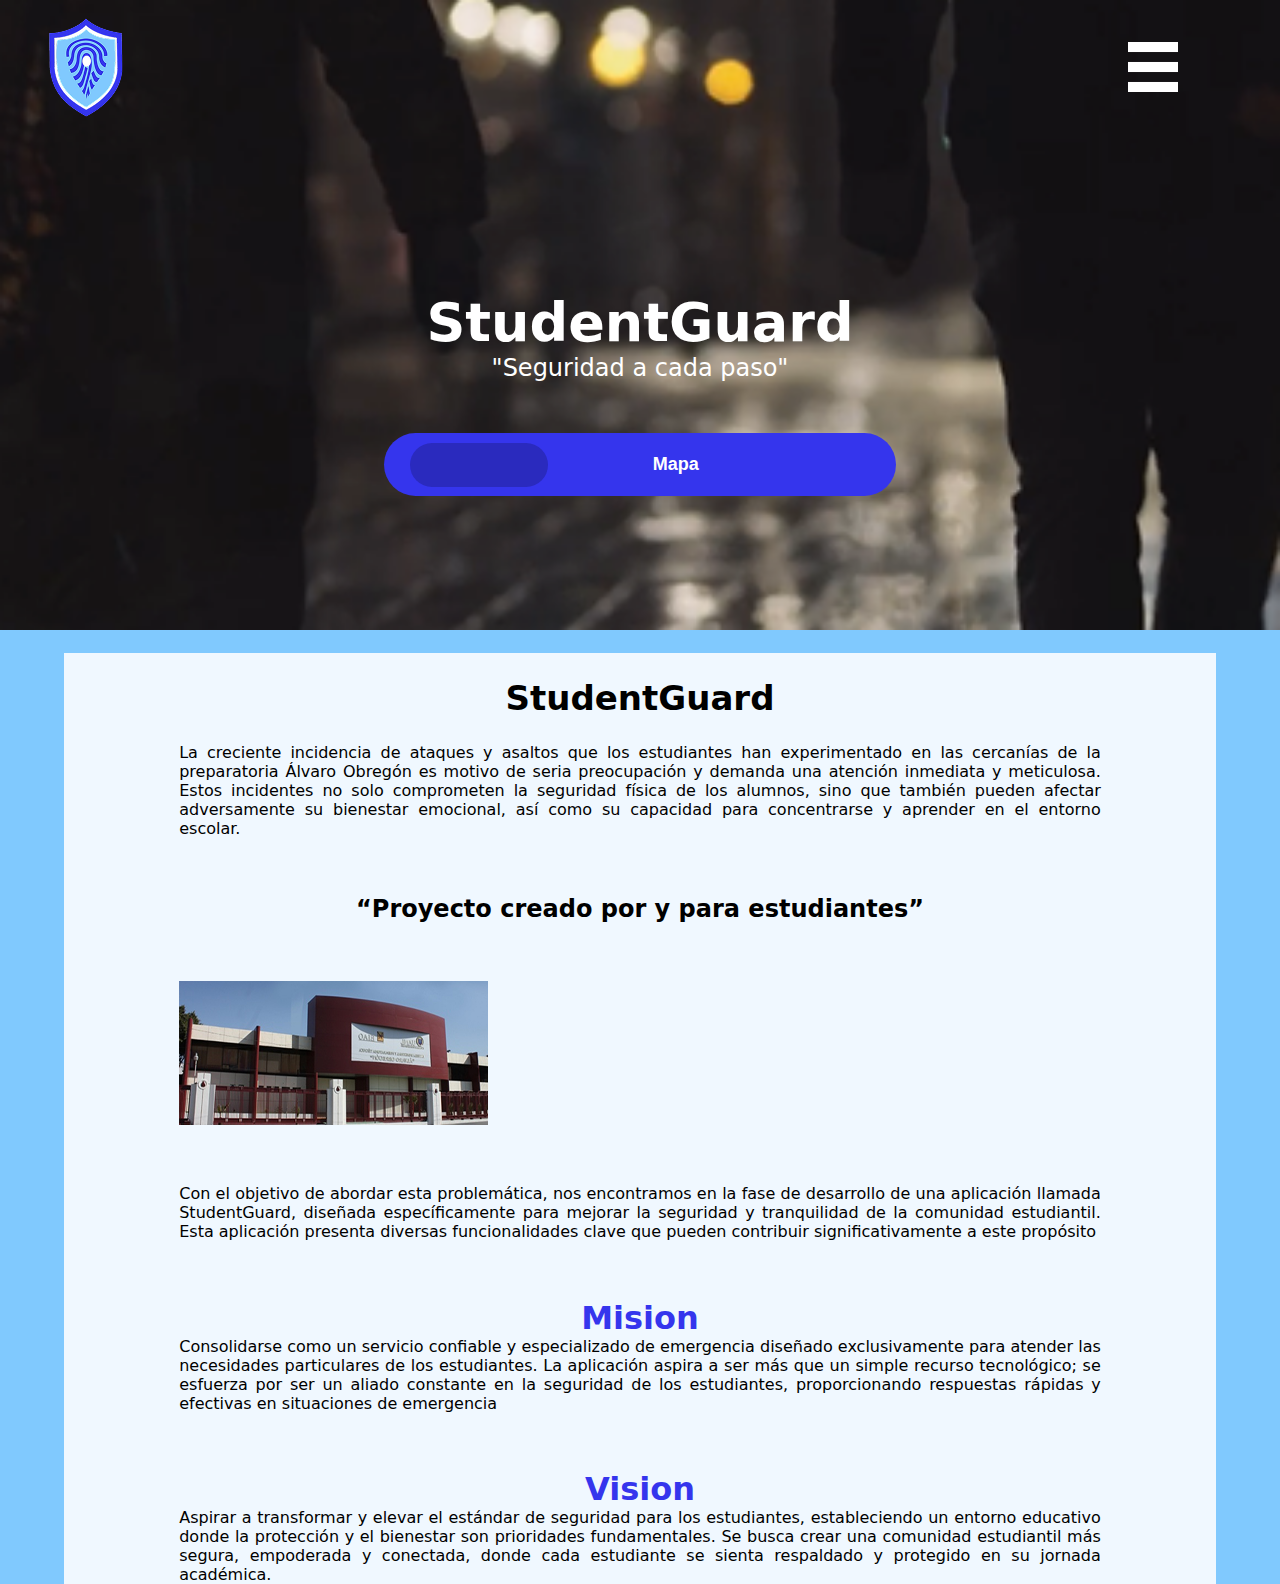
<file: index.html>
<!DOCTYPE html>
<html lang="en">
<head>
    <meta charset="UTF-8">
    <meta name="viewport" content="width=device-width, initial-scale=1.0">
    <title>Document</title>
    <link rel="stylesheet" href="mian.css">
</head>
<body>
    <header>
        <section class="header_logo">
            <img src=".//imgs/LogoStudent.png" alt="">
        </section>
        <section class="header_navbar">
            <a href="./navbar.html"><img src="./imgs/lines.svg" alt="" class="nav_link"></a>
           
        </section>
    </header>
    <main>
        <section class="main_info">
            <h1>StudentGuard</h1>
            <h3>"Seguridad a cada paso"</h3>
            <div class="button_map">
                <div class="button_img_map">
                    
                </div>
                <button>Mapa</button>
            </div>
            <img src=".//imgs/image 5.png" alt="">
        </section>

        <section class="main_info_project">
            <div class="title_info">
                <h2>StudentGuard</h2>
            </div>
            <div class="title_info_parrafo1">
                <p>La creciente incidencia de ataques y asaltos que los estudiantes han experimentado en las cercanías de la preparatoria Álvaro Obregón es motivo de seria preocupación y demanda una atención inmediata y meticulosa. Estos incidentes no solo comprometen la seguridad física de los alumnos, sino que también pueden afectar adversamente su bienestar emocional, así como su capacidad para concentrarse y aprender en el entorno escolar.</p>
            </div>
            <div class="tittle_info_frase">
                <h2>“Proyecto creado por y para estudiantes”</h2>
            </div>
            <div class="titte_info_image">
                <img src="./imgs/eiao.png" alt="">
            </div>
            <div class="title_info_parrafo2">
                <p>Con el objetivo de abordar esta problemática, nos encontramos en la fase de desarrollo de una aplicación llamada StudentGuard, diseñada específicamente para mejorar la seguridad y tranquilidad de la comunidad estudiantil. Esta aplicación presenta diversas funcionalidades clave que pueden contribuir significativamente a este propósito</p>
            </div>
            <div class="title_info_mision">
                <h2>Mision</h2>
                <p>Consolidarse como un servicio confiable y especializado de emergencia diseñado exclusivamente para atender las necesidades particulares de los estudiantes. La aplicación aspira a ser más que un simple recurso tecnológico; se esfuerza por ser un aliado constante en la seguridad de los estudiantes, proporcionando respuestas rápidas y efectivas en situaciones de emergencia</p>
            </div>
            <div class="title_info_vision">
                <h2>Vision</h2>
                <p>Aspirar a transformar y elevar el estándar de seguridad para los estudiantes, estableciendo un entorno educativo donde la protección y el bienestar son prioridades fundamentales. Se busca crear una comunidad estudiantil más segura, empoderada y conectada, donde cada estudiante se sienta respaldado y protegido en su jornada académica.</p>
            </div>
        </section>
    </main>
</body>
</html>
</file>
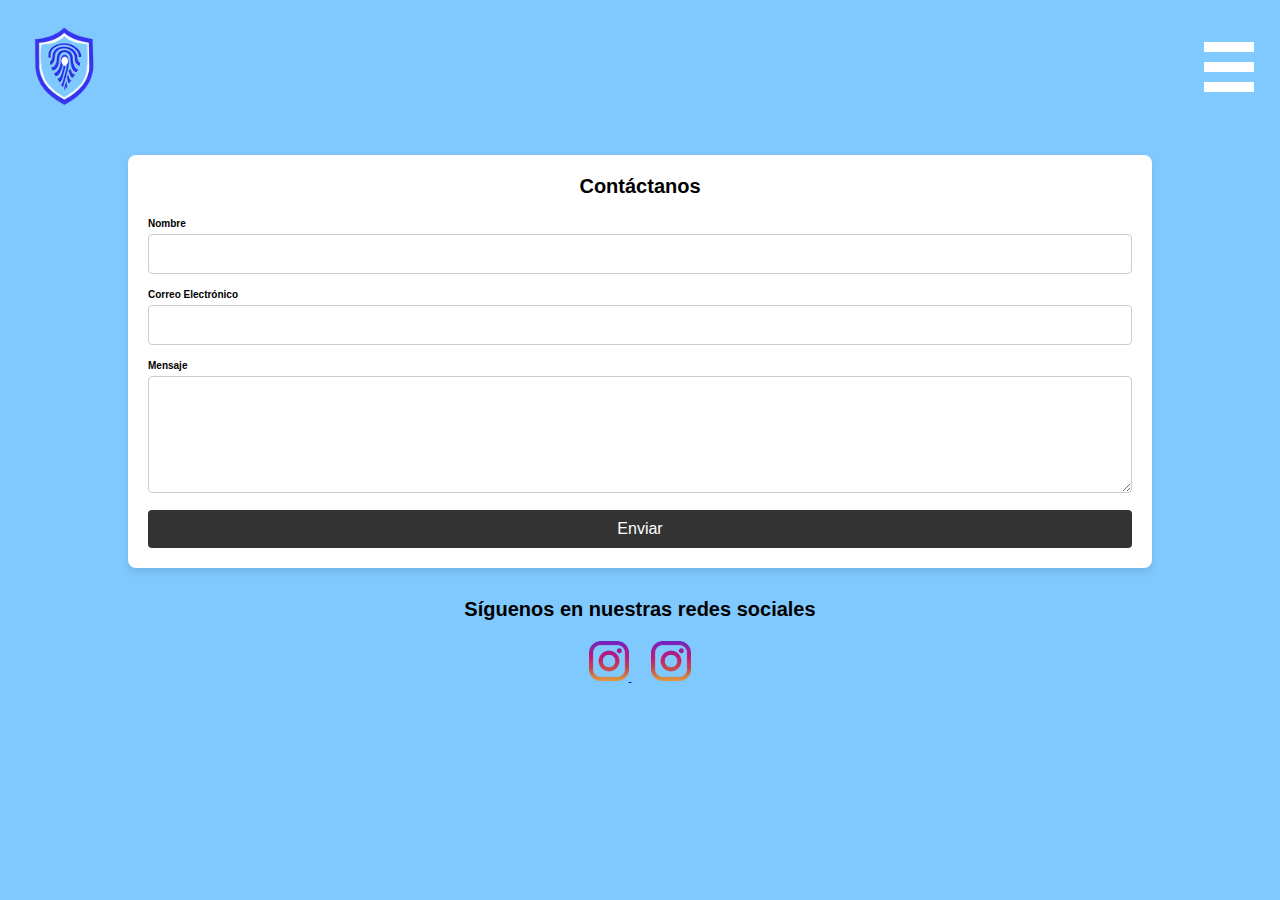
<file: contacto.html>
<!DOCTYPE html>
<html lang="es">
<head>
    <meta charset="UTF-8">
    <meta name="viewport" content="width=device-width, initial-scale=1.0">
    <title>Contacto - Student Guard</title>
    <link rel="stylesheet" href="contacto.css">
</head>
<body>

    <!-- Encabezado -->
    <header>
        <section class="header_logo">
            <img src="./imgs/LogoStudent.png" alt="Student Guard">
        </section>
        <section class="header_navbar">
            <a href="./navbar.html"><img src="./imgs/lines.svg" alt="Menú" class="nav_link"></a>
        </section>
    </header>

    <!-- Formulario de Contacto -->
    <section class="contact-form">
        <h1>Contáctanos</h1>
        <form action="#" method="POST">
            <div class="form-field">
                <label for="name">Nombre</label>
                <input type="text" id="name" name="name" required>
            </div>
            <div class="form-field">
                <label for="email">Correo Electrónico</label>
                <input type="email" id="email" name="email" required>
            </div>
            <div class="form-field">
                <label for="message">Mensaje</label>
                <textarea id="message" name="message" rows="5" required></textarea>
            </div>
            <button type="submit">Enviar</button>
        </form>
    </section>

    <!-- Redes Sociales -->
    <section class="social-media">
        <h2>Síguenos en nuestras redes sociales</h2>
        <div class="social-links">
            <a href="https://www.instagram.com/Tigres6652" target="_blank">
                <img src="./imgs/instagram.png" alt="Instagram 1">
            </a>
            <a href="https://www.instagram.com/studentguard.official" target="_blank">
                <img src="./imgs/instagram.png" alt="Instagram 2">
                
            </a>
        </div>
    </section>

</body>
</html>
</file>
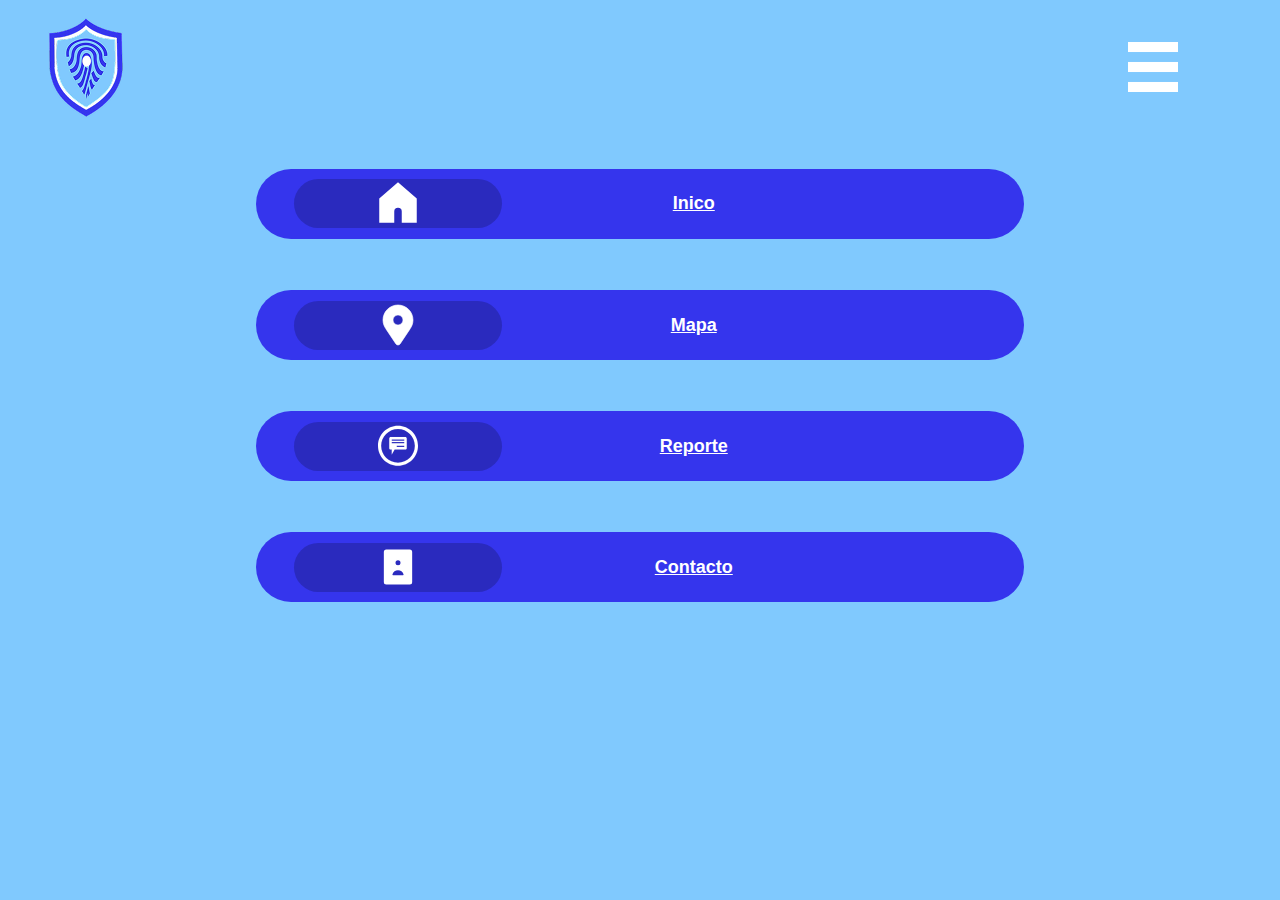
<file: navbar.html>
<!DOCTYPE html>
<html lang="en">
<head>
    <meta charset="UTF-8">
    <meta name="viewport" content="width=device-width, initial-scale=1.0">
    <title>Document</title>
    <link rel="stylesheet" href="navbar.css">
</head>
<body>
    <header>
        <section class="header_logo">
            <img src="./imgs/LogoStudent.png" alt="Student Guard">
        </section>
        <section class="header_navbar">
            <a href="./navbar.html"><img src="./imgs/lines.svg" alt="Menú" class="nav_link"></a>
        </section>
    </header>
    <main>
        
        <div class="button_map">
            <div class="button_img_map">
                <img src="./imgs/home.svg" alt="" style="width: 40px; height: 70px;">  
            </div>
            <button><a href="index.html">Inico</a></button>
        </div>
        <div class="button_map">
            <div class="button_img_map"> 
                <img src="./imgs/localiacion.svg" style="width: 40px; height: 70px;" alt=""> 
            </div>
            <button><a href="mappage.html">Mapa</a></button>
        </div>
        <div class="button_map">
            <div class="button_img_map">  
                <img src="./imgs/report.svg"  style="width: 40px; height: 70px;" alt="">
            </div>
            <button><a href="reporte.html">Reporte</a></button>
        </div>
        <div class="button_map">
            <div class="button_img_map">  
                <img src="./imgs/contac.svg" style="width: 40px; height: 70px;" alt="">
            </div>
            <button><a href="contacto.html" >Contacto</a></button>
        </div>
    </main>
</body>
</html>
</file>
<file: mian.css>
* {
    padding: 0;
    margin: 0;
    box-sizing: border-box;
}
html {
    font-size: 62.5%;
}
body {
    width: 100%;
    height: 100vh;
    background-color: #80c9fe;
}

/*Parte de arriba del header donde esta el logo y la iamgen del logo  */
header{
    width: 100%;
    height: 15%;
    display: flex;
    justify-content: space-between;
}
header .header_logo{
    display: flex;
    justify-content: center;
    align-items: center;
    margin-left: 3%;
}
header .header_navbar {
    display: flex;
    justify-content: center;
    align-items: center;
    margin-right: 8%;
}
header .header_navbar img{
    width: 50px;
    height: 50px;
}

/* Parte del main todo lo que va a abajo del header */
main {
    width: 100%;
    height: 85%;
}
main .main_info{
    width: 100%;
    height: 57.5vh;
    display: flex;
    justify-content: center;
    align-items: center;
    flex-direction: column;
}
main .main_info h1{
    font-size: 5.4rem;
    color: white;
    font-family: system-ui, -apple-system, BlinkMacSystemFont, 'Segoe UI', Roboto, Oxygen, Ubuntu, Cantarell, 'Open Sans', 'Helvetica Neue', sans-serif;
}
main .main_info h3{
    font-size: 2.4rem;
    color: white;
    font-family: system-ui, -apple-system, BlinkMacSystemFont, 'Segoe UI', Roboto, Oxygen, Ubuntu, Cantarell, 'Open Sans', 'Helvetica Neue', sans-serif;
    font-weight: 100;
}
main .main_info .button_map{
    width: 40%;
    height: 7vh;
    background-color: #3535ed;
    display: flex;
    align-items: center;
    border-radius: 50px;
    margin-top: 4%;
}
main .main_info .button_map .button_img_map  {
    width: 27%;
    height: 70%;
    background-color: #2a2abe;
    border-radius: 50px;
    margin-left: 5%;
}
main .main_info .button_map button{
    width: 50%;
    border: none;
    outline: none;
    background-color: rgba(0, 0, 0, 0);
    color: white;
    font-size: 1.8rem;
    font-weight: 600;
}

main .main_info img{
    position: absolute;
  top: 0;
  left: 0;
  width: 100%;
  height: 70%;
  object-fit: cover;
  z-index: -1;
}

/* Informacion del proyecto  */
main .main_info_project {
    width: 90%;
    min-height: 60vh;
    height: auto;
    background-color: aliceblue;
    margin: 0 auto;
}
main .main_info_project .title_info{
    width: 100%;
    height: 10vh;
    display: flex;
    justify-content: center;
    align-items: center;
    
}
main .main_info_project .title_info h2{
    font-size: 3.4rem;
    
    font-family: system-ui, -apple-system, BlinkMacSystemFont, 'Segoe UI', Roboto, Oxygen, Ubuntu, Cantarell, 'Open Sans', 'Helvetica Neue', sans-serif;
}
main .main_info_project .title_info_parrafo1 {
    width: 80%;
    height: 20%;
    margin: 0 auto;
    font-style: normal;
font-weight: 300;
line-height: normal;
flex-shrink: 0;
font-size: 1.6rem;
font-family: system-ui, -apple-system, BlinkMacSystemFont, 'Segoe UI', Roboto, Oxygen, Ubuntu, Cantarell, 'Open Sans', 'Helvetica Neue', sans-serif;
    font-weight: 100;
    text-align: justify;
}
main .main_info_project .tittle_info_frase{
    width: 80%;
    height: 20%;
    margin: 0 auto;
    font-style: normal;
font-size: 1.6rem;
font-family: system-ui, -apple-system, BlinkMacSystemFont, 'Segoe UI', Roboto, Oxygen, Ubuntu, Cantarell, 'Open Sans', 'Helvetica Neue', sans-serif;
    
    text-align: center;
    margin-top: 5%;
    margin-bottom: 5%;
}
main .main_info_project .titte_info_image{
    width: 80%;
    margin: 0 auto;
}
main .main_info_project .title_info_parrafo2 {
    width: 80%;
    height: 20%;
    margin: 0 auto;
    font-style: normal;
font-weight: 300;
line-height: normal;
flex-shrink: 0;
font-size: 1.6rem;
font-family: system-ui, -apple-system, BlinkMacSystemFont, 'Segoe UI', Roboto, Oxygen, Ubuntu, Cantarell, 'Open Sans', 'Helvetica Neue', sans-serif;
    font-weight: 100;
    text-align: justify;
    margin-top: 5%;
    margin-bottom: 5%;
}
main .main_info_project .title_info_mision {
    width: 80%;
    display: flex ;
    justify-content: center;
    align-items: center;
    margin: 0 auto;
    flex-direction: column;
    text-align: justify;
}
main .main_info_project .title_info_mision h2{
    color: #3535ed;
    font-size: 3.2rem;
    font-family: system-ui, -apple-system, BlinkMacSystemFont, 'Segoe UI', Roboto, Oxygen, Ubuntu, Cantarell, 'Open Sans', 'Helvetica Neue', sans-serif;
}
main .main_info_project .title_info_mision p{
    font-size: 1.6rem;
    font-weight: 100;
    font-family: system-ui, -apple-system, BlinkMacSystemFont, 'Segoe UI', Roboto, Oxygen, Ubuntu, Cantarell, 'Open Sans', 'Helvetica Neue', sans-serif;
}
main .main_info_project .title_info_vision {
    width: 80%;
    display: flex ;
    justify-content: center;
    align-items: center;
    margin: 0 auto;
    flex-direction: column;
    text-align: justify;
    margin-top: 5%;
    margin-bottom: 5%;
}
main .main_info_project .title_info_vision h2{
    color: #3535ed;
    font-size: 3.2rem;
    font-family: system-ui, -apple-system, BlinkMacSystemFont, 'Segoe UI', Roboto, Oxygen, Ubuntu, Cantarell, 'Open Sans', 'Helvetica Neue', sans-serif;
}
main .main_info_project .title_info_vision p{
    font-size: 1.6rem;
    font-weight: 100;
    font-family: system-ui, -apple-system, BlinkMacSystemFont, 'Segoe UI', Roboto, Oxygen, Ubuntu, Cantarell, 'Open Sans', 'Helvetica Neue', sans-serif;
}
</file>
<file: navbar.css>
* {
    padding: 0;
    margin: 0;
    box-sizing: border-box;
}
html {
    font-size: 62.5%;
}
body {
    width: 100%;
    height: 100vh;
    background-color: #80c9fe;
}

/*Parte de arriba del header donde esta el logo y la iamgen del logo  */
header{
    width: 100%;
    height: 15%;
    display: flex;
    justify-content: space-between;
}
header .header_logo{
    display: flex;
    justify-content: center;
    align-items: center;
    margin-left: 3%;
}
header .header_navbar {
    display: flex;
    justify-content: center;
    align-items: center;
    margin-right: 8%;
}
header .header_navbar img{
    width: 50px;
    height: 50px;
}

main {
    width: 100%;
    height: 50vh;
    display: flex;
    justify-content: center;
    align-items: center;
    flex-direction: column;
}
main  .button_map{
    width: 60%;
    height: 10vh;
    background-color: #3535ed;
    display: flex;
    align-items: center;
    border-radius: 50px;
    margin-top: 4%;
}
main  .button_map .button_img_map  {
    display: flex;
    justify-content: center;
    align-items: center;
    width: 27%;
    height: 70%;
    background-color: #2a2abe;
    border-radius: 50px;
    margin-left: 5%;
}
main  .button_map button{
    width: 50%;
    border: none;
    outline: none;
    background-color: rgba(0, 0, 0, 0);
    color: white;
    font-size: 1.8rem;
    font-weight: 600;
}
main  .button_map button a{
    color: white;
}
</file>
<file: contacto.css>
/* Reset de estilos básicos */
* {
    padding: 0;
    margin: 0;
    box-sizing: border-box;
}

/* Tamaño base de fuente */
html {
    font-size: 62.5%;
}

/* Estilos para el cuerpo */
body {
    width: 100%;
    height: 100vh;
    background-color: #80c9fe; /* Fondo azul claro */
    font-family: Arial, sans-serif; /* Tipografía general */
}

/* Estilos del encabezado */
header {
    width: 100%;
    height: 15%; /* Altura del encabezado */
    display: flex;
    justify-content: space-between; /* Espacio entre los elementos */
    align-items: center; /* Centrado vertical */
    padding: 0 2%; /* Padding en los lados para espacio extra */
    /* Color de fondo oscuro para el encabezado */
}

/* Estilo para el logo */
.header_logo img {
    height: 100%; /* Ajusta el logo para que se ajuste a la altura del header */
    max-height: 80px; /* Maxima altura para evitar que crezca demasiado */
    object-fit: contain; /* Asegura que el logo no se distorsione */
}

/* Estilos de la barra de navegación */
.header_navbar {
    display: flex;
    justify-content: center;
    align-items: center;
    
}

.header_navbar img {
    width: 50px;
    height: 50px;
    cursor: pointer; /* Añade un cursor pointer para indicar que es clickeable */
}

/* Estilos del formulario de contacto */
.contact-form {
    width: 80%;
    margin: 20px auto;
    background-color: white;
    padding: 2rem;
    border-radius: 8px;
    box-shadow: 0 4px 8px rgba(0, 0, 0, 0.1);
}

.contact-form h1 {
    text-align: center;
    margin-bottom: 2rem;
}

.form-field {
    margin-bottom: 1.5rem;
}

.form-field label {
    display: block;
    font-weight: bold;
    margin-bottom: 0.5rem;
}

.form-field input,
.form-field textarea {
    width: 100%;
    padding: 1rem;
    border: 1px solid #ccc;
    border-radius: 4px;
    font-size: 1.6rem;
}

button {
    width: 100%;
    padding: 1rem;
    background-color: #333;
    color: white;
    border: none;
    border-radius: 4px;
    font-size: 1.6rem;
    cursor: pointer;
}

button:hover {
    background-color: #555;
}

/* Estilos para redes sociales */
.social-media {
    text-align: center;
    margin-top: 3rem;
}

.social-media h2 {
    font-size: 2rem;
    margin-bottom: 2rem;
}

.social-links a {
    margin: 0 1rem;
}

.social-links img {
    width: 40px;
    height: 40px;
}

/* Media Queries para dispositivos móviles */
@media (max-width: 768px) {
    header {
        height: 12%; /* Ajustamos la altura del encabezado en dispositivos pequeños */
    }

    .header_navbar img {
        width: 40px; /* Hacemos más pequeño el icono del menú */
        height: 40px;
    }

    .contact-form {
        width: 90%;
    }

    .social-links img {
        width: 35px;
        height: 35px;
    }
}
</file>
